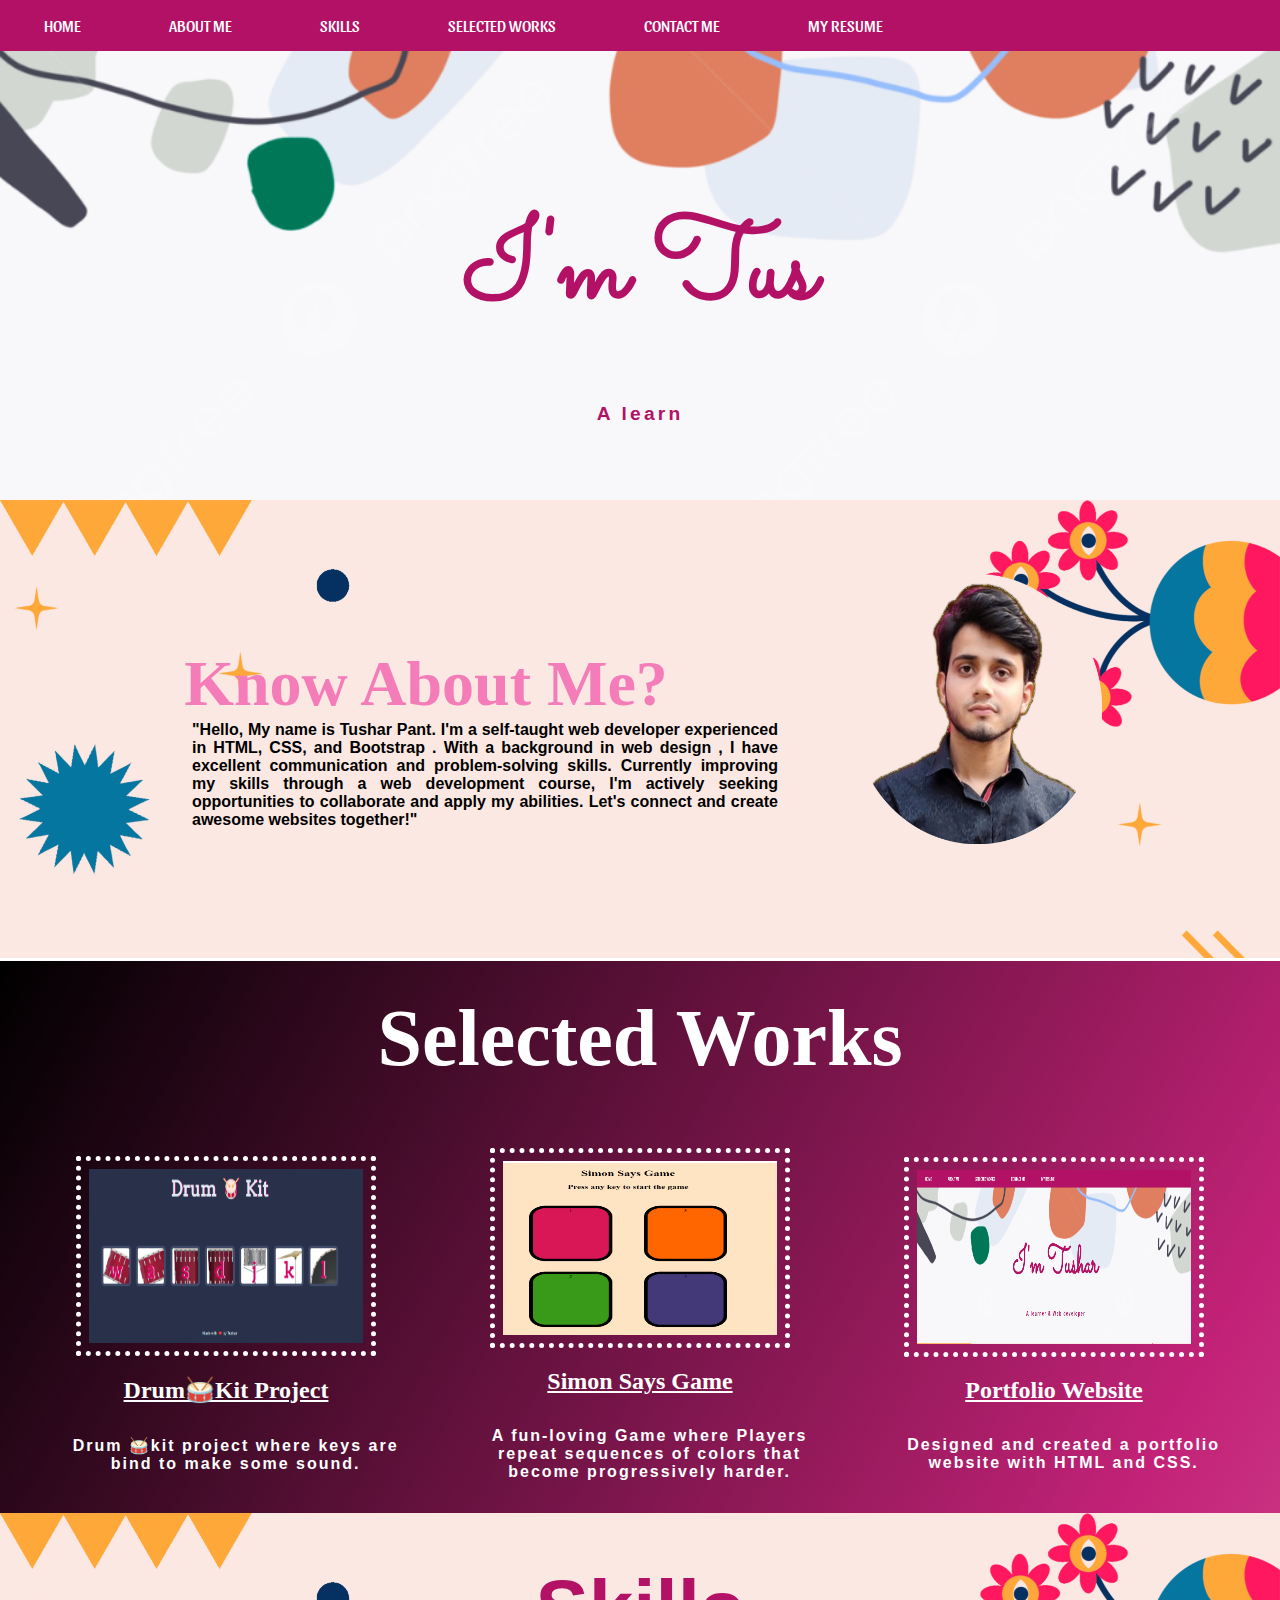
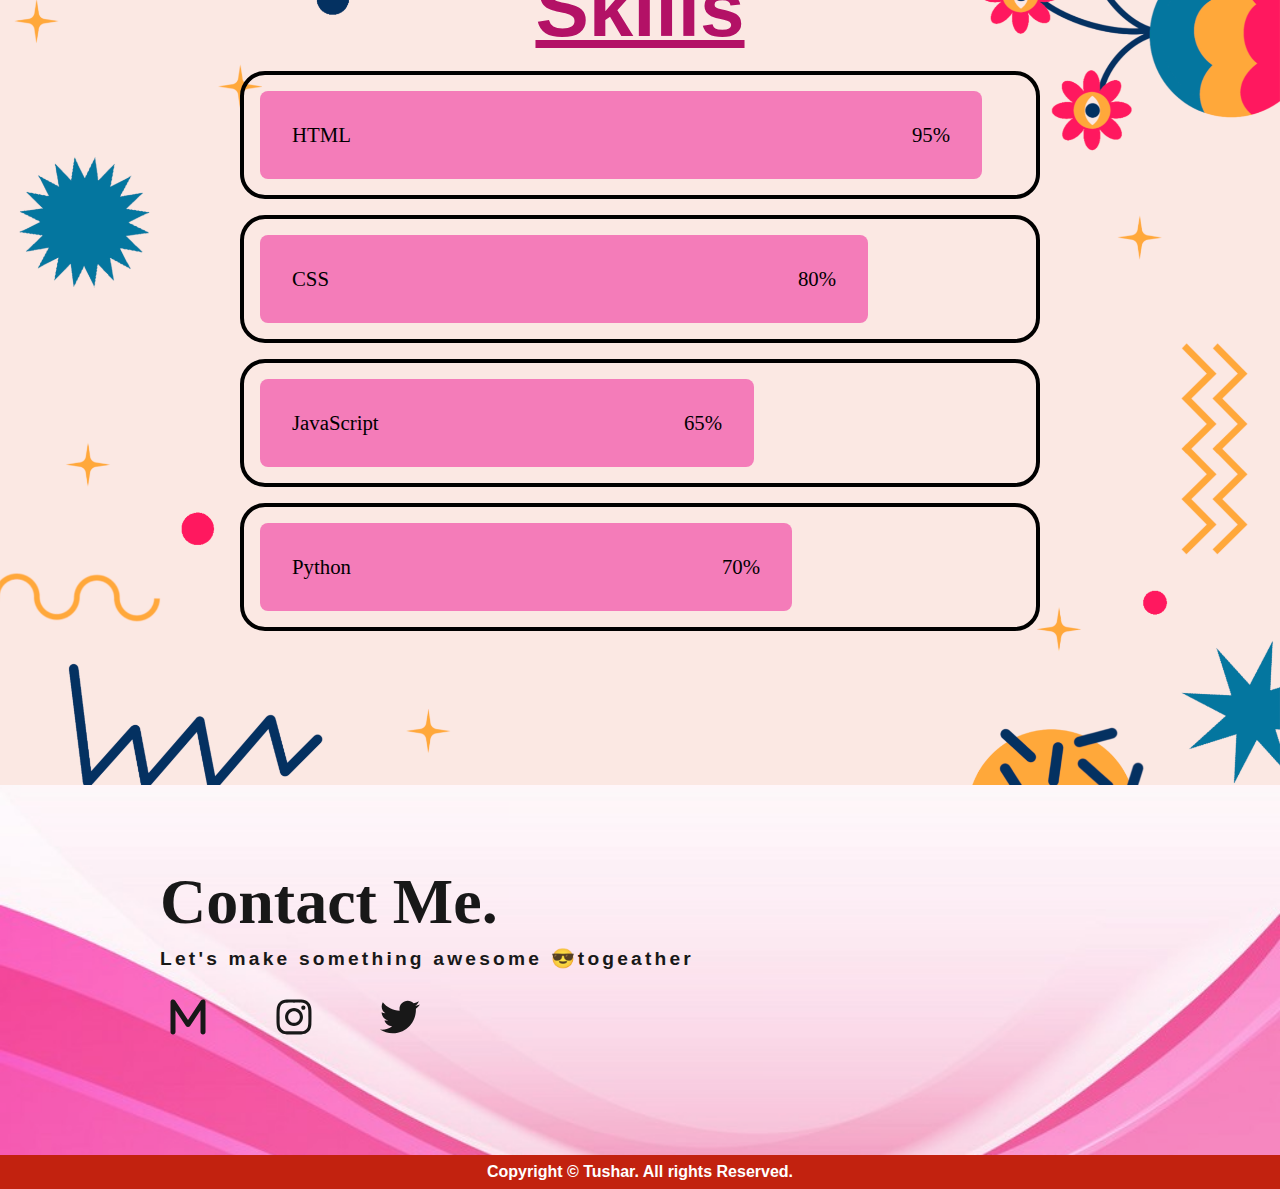
<file: index.html>
<!DOCTYPE html>
<html lang="en">
<head>
    <meta charset="UTF-8">
    <meta name="viewport" content="width=device-width, initial-scale=1.0">
    <title>Tushar Portfolio</title>
    
    <link href="style.css" rel="stylesheet">
    <link rel="preconnect" href="https://fonts.googleapis.com">
<link rel="preconnect" href="https://fonts.gstatic.com" crossorigin>
<link href="https://fonts.googleapis.com/css2?family=Caveat&family=Sansita&display=swap" rel="stylesheet">
<link rel="preconnect" href="https://fonts.googleapis.com">
<link rel="preconnect" href="https://fonts.gstatic.com" crossorigin>
<link href="https://fonts.googleapis.com/css2?family=Caveat&family=Sacramento&family=Sansita&display=swap" rel="stylesheet">
<link rel="preconnect" href="https://fonts.googleapis.com">
<link rel="preconnect" href="https://fonts.gstatic.com" crossorigin>
<link href="https://fonts.googleapis.com/css2?family=Caveat&family=Sacramento&family=Sansita&display=swap" rel="stylesheet">
<link rel="preconnect" href="https://fonts.gstatic.com" crossorigin>
<link href="https://fonts.googleapis.com/css2?family=Rubik+Doodle+Shadow&display=swap" rel="stylesheet">

</head>
<body>
<nav>
    <div class="container">
        <ul class="navbar-list">
       
<li class="list-items" ><a href="#home" >Home</a></li>
<li class="list-items"><a href="#about1">About Me</a></li>
<li class="list-items"><a href="#skill">Skills</a></li>
<li class="list-items"><a href="#work">Selected Works</a></li>
<li class="list-items"><a href="#contact">Contact Me</a></li>
<li class="list-items"  ><a href="./Resume.pdf" target="_blank">My Resume</a></li>

        </ul>
    </div>
</nav>
<main>
    <section id="home">
    <div class="container ">

        <h1 class="text" ></h1>
        <h3 class="hero3 text1"></h3>
    </div>
</section>
<section id="about1">
    <div class=" about">
        
<h2 id="myheading">Know About Me?</h2>

<img src="./image/profile-pic.png">
<p id="mypara">"Hello, My name is Tushar Pant. I'm a self-taught web developer experienced in HTML, CSS, and Bootstrap . With a background in web design , I have excellent communication and problem-solving skills. Currently improving my skills through a web development course, I'm actively seeking opportunities to collaborate and apply my abilities. Let's connect and create awesome websites together!"</p>

    </div>
</section>

<section id="work" class="gradient-background" >
<div class="container work" >
    <h2>Selected Works</h2>
    
        <div class="work-item">
            <div class="work-items">
        <a href="./Drum Kit Starting Files/"><img src="./image/Screenshot.png" alt="tindog project img"></a>
        <h3>Drum🥁Kit Project</h3>
        <p>Drum 🥁kit project where keys are bind to make some sound.</p>
    </div>
    <div class="work-items">
        <a href="./Simon game/index.html"><img src="./image/simon.png" alt="Simon Says game img"></a>
        <h3>Simon Says Game</h3>
        <p>A fun-loving Game where Players repeat sequences of colors that become progressively harder.</p>
        </div>
        <div class="work-items">
        <a href="#"><img src="./image/screenshot3.png" alt="Portfolio img"></a>
        <h3>Portfolio Website</h3>
        <p>Designed and created a portfolio website with HTML and CSS.</p>
    </div>
    </div>
</div>

</section>

<section id="skill" >
    <div class="skills">
        <h1 class="heading">Skills</h3>
            <div class="progress">
<div class="bar"><h3><span>HTML</span><span>95%</span></h3></div>
<div class="bar"><h3><span>CSS</span><span>80%</span></h3></div>
<div class="bar"><h3><span>JavaScript</span><span>65%</span></h3></div>
<div class="bar"><h3><span>Python</span><span>70%</span></h3></div>
    </div>
</div>
</section>
<section id="contact" >

<div class="contacts">
    <div class="contact-items">
        <h2 class="contacth2">Contact Me.</h2>
        <p>Let's make something awesome 😎togeather</p>
        <div class="logo1">
        <a class="logo" href="mailto:tusharchandrapant484@gmail.com" target="_blank"><img src="./logo/gmail.svg"></a> 
        
           <a class="logo" href="https://instagram.com/pant1508?utm_source=qr&igshid=MW4wNjcybmc2MDJkcQ==" target="_blank"><img src="./logo/instagram.svg"></a>
        <a class="logo" href="https://twitter.com/Tushar55615?t=wLUKzDMzB88SHMIklATqzQ&s=08" target="_blank"><img src="./logo/twitter.svg" ></a>
    </div>
    
    </div>
</div>

</section>

    <footer>
        Copyright © Tushar. All rights Reserved.
    
    </footer>

</main>
<script src="./script.js"></script>

</body>
</html>
</file>
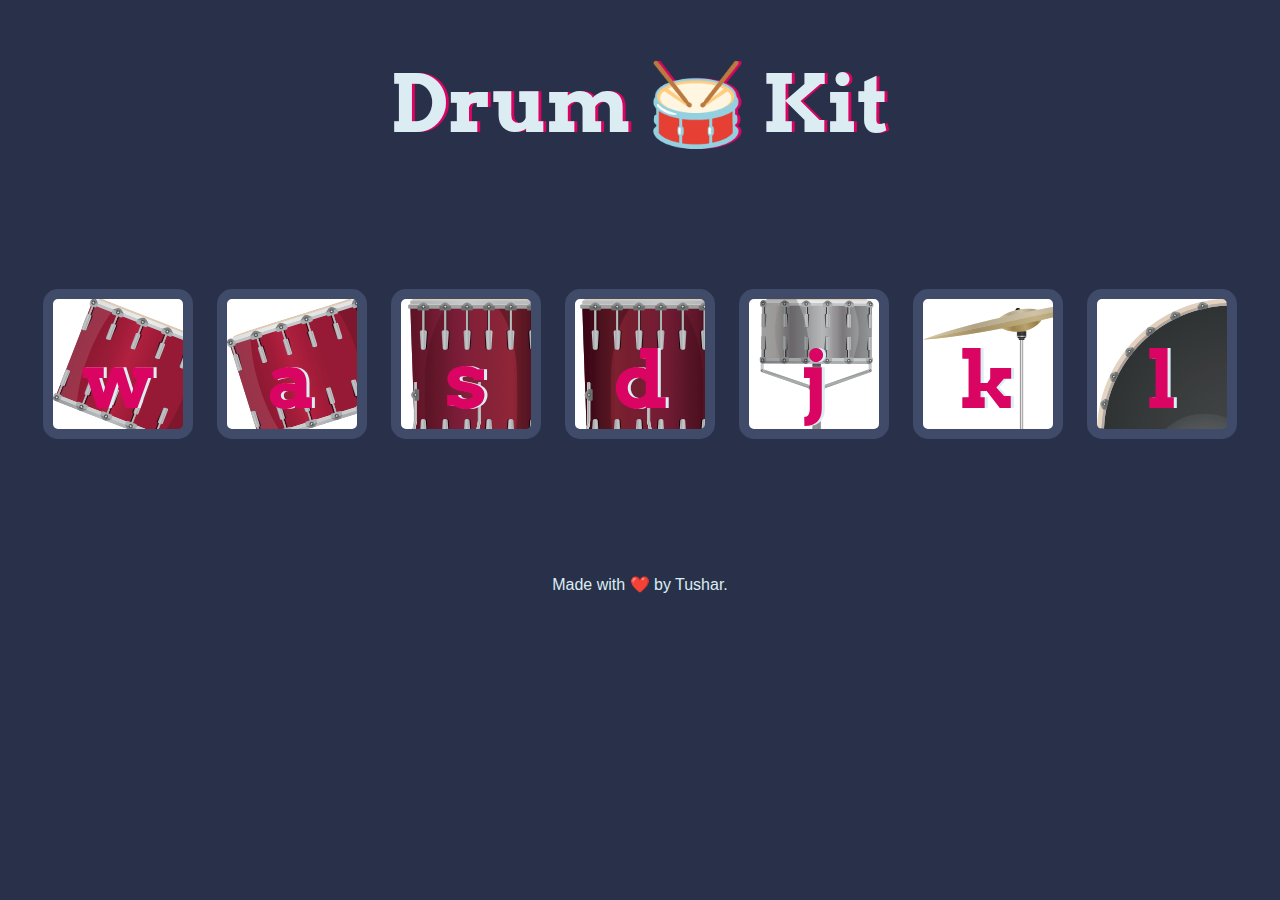
<file: Drum Kit Starting Files/index.html>
<!DOCTYPE html>
<html lang="en" dir="ltr">

<head>
  <meta charset="utf-8">
  <title>Drum Kit</title>
  <link rel="stylesheet" href="styles.css">
  <link href="https://fonts.googleapis.com/css?family=Arvo" rel="stylesheet">
</head>

<body>

  <h1 id="title">Drum 🥁 Kit</h1>
  <div class="set">
    <button class="w drum">w</button>
    <button class="a drum">a</button>
    <button class="s drum">s</button>
    <button class="d drum">d</button>
    <button class="j drum">j</button>
    <button class="k drum">k</button>
    <button class="l drum">l</button>
  </div>

<script src="index.js" charset="utf-8"></script>
</body>
<footer>
  Made with ❤️ by Tushar.
</footer>

</html>
</file>
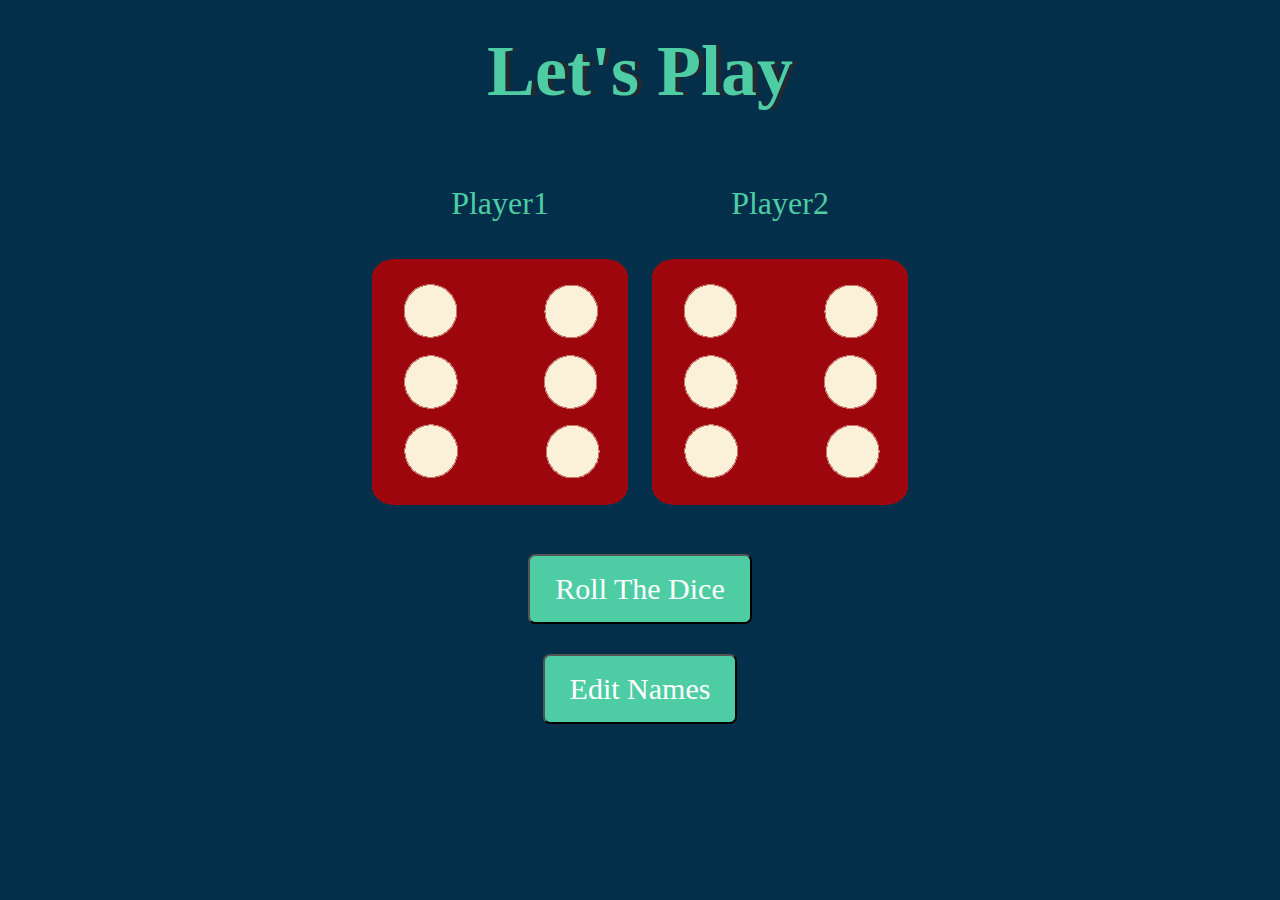
<file: my dice/index.html>
<!DOCTYPE html>
<html lang="en">

<head>
    <meta charset="UTF-8">
    <meta http-equiv="X-UA-Compatible" content="IE=edge">
    <meta name="viewport" content="width=device-width, initial-scale=1.0">
    <title>Dice Game</title>
    <style>
        .container {
            width: 70%;
            margin: auto;
            text-align: center;
        }

        .dice {
            text-align: center;
            display: inline-block;
            margin: 10px;
        }

        body {
            background-color: #042f4b;
            margin: 0;
        }

        h1 {
            margin: 30px;
            font-family: "Lobster", cursive;
            text-shadow: 5px 0 #232931;
            font-size: 4.5rem;
            color: #4ecca3;
            text-align: center;
        }

        p {
            font-size: 2rem;
            color: #4ecca3;
            font-family: "Indie Flower", cursive;
        }

        img {
            width: 100%;
        }

        .bottom {
            padding-top: 30px;
        }

        .btn {
            background: #4ecca3;
            font-family: "Indie Flower", cursive;
            border-radius: 7px;
            color: #ffff;
            font-size: 30px;
            padding: 16px 25px 16px 25px;
            text-decoration: none;
        }

        .butn:hover {
            background: #232931;
            text-decoration: none;
        }

        
.even-roll {
  transition: transform 1.5s ease-out;
}
.odd-roll {
  transition: transform 1.25s ease-out;
}
    </style>
</head>

<body>
    <div class="container">
        <h1>Let's Play</h1>

        <div class="dice">
            <p class="Player1">Player1</p>
            <img src="images/dice6.png" alt="dice 6" class="img1">
        </div>
        <div class="dice">
            <p class="Player2">Player2</p>
            <img src="./images/dice6.png" alt="dice 6" class="img2">
        </div>
    

    <div class="container bottom">
        <button type="button" class="btn" onclick="rollTheDice()">
            Roll The Dice</button>
        
    </div>
    <div class="container bottom">
        <button type="button" class="btn" onclick="editNames()">
            Edit Names</button>
        
    </div>
</div>
    <script>
        //player Name
        let player1 = "Player1";
        let player2 = "Player2";

        function editNames() {
            player1 = prompt("Change Player1 Name")
            player2 = prompt("Change Player2 Name")

            if (player1.length < 1 || player2.length < 1) {
                alert('please enter valid name');
                return;
            }
            document.querySelector("p.Player1")
                .innerHTML = player1;

            document.querySelector("p.Player2")
                .innerHTML = player2;
        }


        function rollTheDice() {
            let diceNum1 = document.querySelector(".img1");
            let diceNum2 = document.querySelector(".img2");

            diceNum1.setAttribute("src", "images/diceroll.gif")
            diceNum2.setAttribute("src", "images/diceroll.gif")

            let result = document.querySelector('h1')
            result.innerHTML = ""
            setTimeout(() => {
                let randomNumber1 = Math.floor(Math.random() * 6) + 1;
                let randomNumber2 = Math.floor(Math.random() * 6) + 1;

                diceNum1.setAttribute('src', 'images/dice' + randomNumber1 + '.png');
                diceNum2.setAttribute('src', 'images/dice' + randomNumber2 + '.png');

                //determine the winner
                if (randomNumber1 === randomNumber2) {
                    result.innerHTML = "Draw!"
                }
                else if (randomNumber1 < randomNumber2) {
                    result.innerHTML = (player2 + " WINS!");
                }
                else {
                    result.innerHTML = (player1 + " WINS!");
                }

            }, 2500);
        }

    </script>
</body>

</html>
</file>
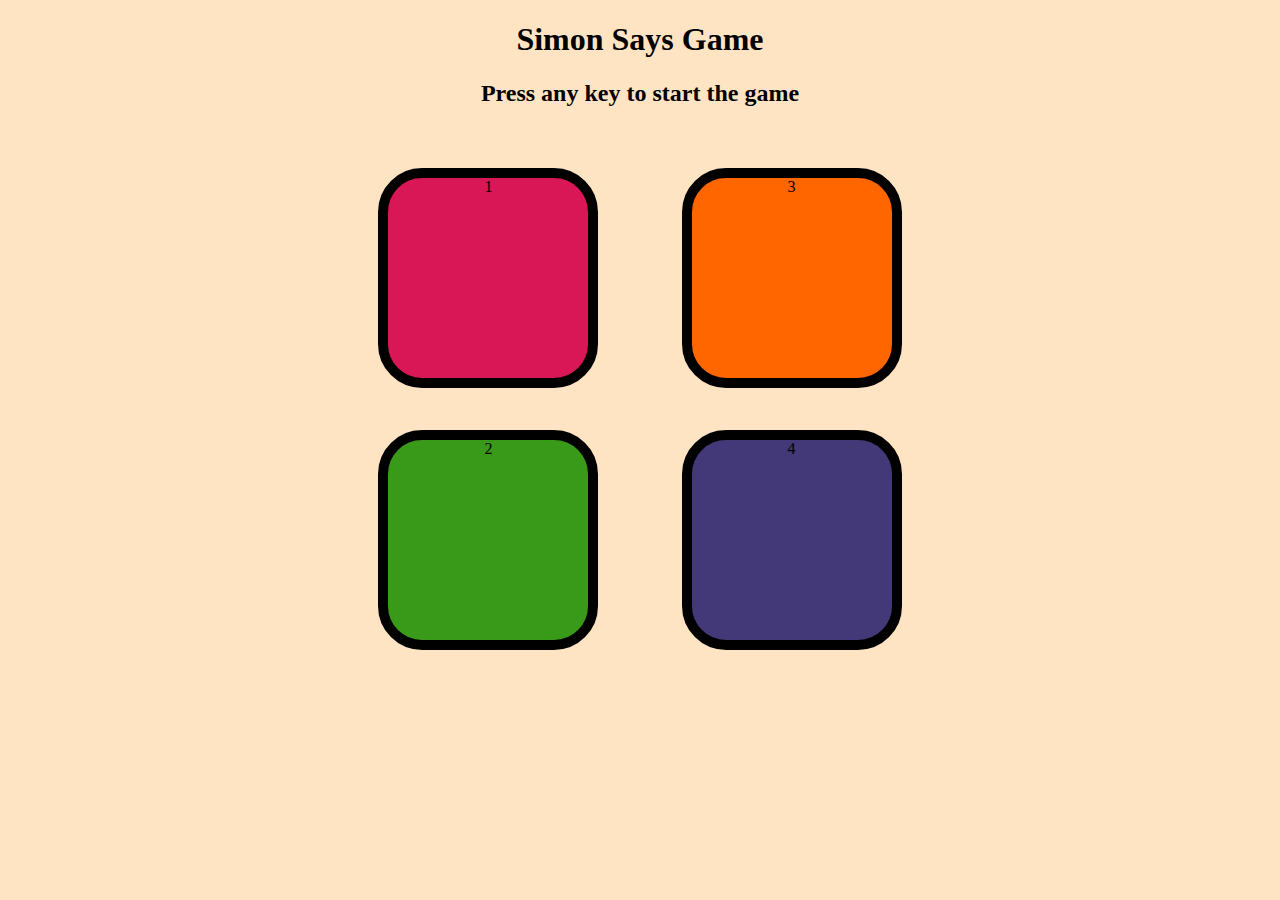
<file: Simon game/index.html>
<!DOCTYPE html>
<html lang="en">
<head>
    <meta charset="UTF-8">
    <meta name="viewport" content="width=device-width, initial-scale=1.0">
    <title>Simon Say Game</title>
    <link rel="stylesheet" href="./style.css">
</head>
<body>
    <h1>Simon Says Game</h1>
    <h2>Press any key to start the game</h2>
    <div class="box-container">
        <div class="line-one">

            <div class="btn red"type="button" id="red">1</div>
            <div class="btn green"type="button" id="green">2</div>
        </div>
        <div class="line-two">

            <div class="btn orange"type="button" id="orange">3</div>
            <div class="btn purple"type="button" id="purple">4</div>
        </div>
    </div>

<script src="./app.js"></script>
</body>
</html>
</file>
<file: style.css>
*{
    margin: 0;
    padding: 0;
    box-sizing: border-box;

}
.gradient-background {
    background: linear-gradient(300deg, #FFA6C9,#C22277, #000000);
 background-size: 180% 180%;
 animation: gradient-animation 8s ease infinite;
}

@keyframes gradient-animation {
 0% {
   background-position: 0% 50%;
 }
 50% {
   background-position: 100% 50%;
 }
 100% {
   background-position: 0% 50%;
 }
}

#home>div{
    background: url("./image/cartoon2.png");
    background-size: cover;
    background-repeat: no-repeat;
    display: flex;
    flex-direction: column;
    align-items: center;
    justify-content: center;
    height: 500px;
    overflow: hidden;
}
/* About section */
#about1>div{
    display: grid;
    grid-template-columns: 1.5fr 1fr;
    grid-template-rows: 1fr 1fr;
background-image: url("./image/cartoon.png");
background-repeat: no-repeat;
background-size: cover;
object-fit: cover;
    margin: 0;
    padding-top: 4rem;
    padding-bottom: 5rem;
    
}
.about>p {
    padding-left: 12rem;
    width: 778px;
    text-align: justify;
    font-family: 'Montserrat', sans-serif;
    font-size: 1rem;
    font-weight: 550;
    
}

.about >h2{
display: flex;
justify-content: center;
    font-size: 4rem;
    color: #F47CB9;
    margin-top: 83px;
    width: 852px;
}
.about>img{
    float: left;
    grid-row-start: span 2;
    width: 250px;
    border-radius: 20px;
}


/* Work section */
.work {
    margin-top: 3px;
}

.work>h2{
    display: flex;
justify-content: center;
padding: 2rem 2rem;
font-size: 5rem;
color: white;
}
.work-item{
    display: flex;
    justify-content: center;
    align-items: center;
    text-align: center;
}
.work-item .work-items{
    margin: 2rem 2rem;
}
.work-items >h3 {
  
    text-align: center;
    color: white;
    margin-bottom: 1rem;
    font-size: 1.5rem;
    font-weight: bold;
    padding: 1rem;
    text-decoration: underline;
}
.work-items >p {
    text-align: center;
    font-family: 'Montserrat', sans-serif;
    color: white;
    font-weight: bold;
    font-size: 1rem;
    width: 350px;
    letter-spacing: 2px;
    padding-left: 1.2rem
}
.work img{
    height: 200px;
    width: 300px;
    border: 5px dotted white;
    padding: 0.5rem;
}

/* Navbar section */
.navbar-list{
    list-style-type: none;
    margin: 0;
    padding: 0;
    overflow: hidden;
    
    position: fixed;
    top: 0;
    display: flex;
    width: 100%;

    background-color:	#B31166;

}
.navbar-list li a:hover{
    background-color:#ff1493	;
    color:white;
    font-size: 1.1rem;

    border-radius: 50px;
}
li a{
    color: white;
    text-decoration: none;
    margin: 0px 12px;
    font-size: 1rem;

    font-family: 'Sansita', sans-serif;
    display: block;
    padding: 1rem 2rem;

        text-transform: uppercase;
}
h1{
    font-size: 7rem;
    text-align: center;
    font-family: 'Caveat', cursive;
    font-family: 'Sacramento', cursive;
    margin-top: 197px;
    color: #B31166;
    
}
.hero3{
    display: flex;
    flex-direction: column;
    align-items: center;
    font-family: 'Montserrat', sans-serif;
    font-weight: bold;
    color: #B31166;
    padding: 3rem 3rem 5rem 3rem;
    letter-spacing: 0.2rem;
    font-size: 1.2rem;
    
}
img{
    padding-top: 10px;
    width: 200px;
    height: 280px;

}

body{ 
    padding: 0;
    margin:0;
 }
 /* Contact section */
.contacth2{
    padding: 5rem 0 0 10rem;
    color: black;
    font-size: 4rem;
    
}
.contact-items>p{
    padding: 0.5rem 3rem 4rem 10rem;
    color: black;
    font-size: 1.2rem;
    font-family: 'Montserrat', sans-serif;
    font-weight: bold;
    letter-spacing: 0.2rem;

}
#contact>div{
    background: url(./image/abstract-pink-background-with-simply-curve-vector-14058261.jpg) ;
    background-size: cover;
    background-repeat: no-repeat;
    width: 100%;
    
    opacity: 0.9;
    height: 370px;
}
.contact-buttom {
    /* background-color: #C22277; */
    min-width: 900px;
}
.contact-buttom h3{
    padding: 5rem 0px 0px 5rem;
    color: black;
    font-size: 2rem;
    font-family: 'Montserrat', sans-serif;
}
#p{
    padding: 0.5rem 3rem 3rem 5rem;
    color: black;
    font-size: 1rem;
    font-family: 'Montserrat', sans-serif;
    font-weight: bold;
    text-decoration: none;
  
}
/* footer */
footer {
    padding: 0.5rem 0 0.5rem 0;
    display: flex;
    justify-content: center;
    background-color: #C2220F;
    color: white;
    font-size: 1rem;
    font-family: 'Montserrat', sans-serif;
    font-weight: bold;
    margin-bottom: 0px;
    margin-top: 0px;
    min-width: 900px;
}
.list-items{
  min-width: 100px;
}
.logo1{
    margin-left: 137px; 
}
.logo img{
 min-width: 100px;
    height: 50px;
    width: 50px;
    margin: 1px 1px;
    margin-bottom: 53px;
    margin-top: -47px;
    
}

.logo1 a:hover{
    cursor: pointer;
}

/* Skill section starts */
.heading{
    font-family: 'Rubik', sans-serif;
    text-decoration: underline;
margin-top: 0;
color: #B31166;
padding-top: 50px;
    font-size: 5rem;
   }
 
   .skills{
 
 text-align: center;
    
    margin:3rem 0;
    background-image: url("./image/cartoon.png")  ;
    background-repeat: no-repeat;
    background-size: cover;
    min-width: 904px;
    min-height: 872px;
  margin-top: 0;
  margin-bottom: 0;
   }
   .skills .progress{
    margin-top: 1rem;
   }
   .skills .progress .bar{
    margin: 1rem auto;
    max-width: 50rem;
    border:4px solid black;
    padding: 1rem;
    border-color: black;
    border-radius: 25px;
   }
 
   .skills .progress .bar h3{
    font-size: 1.3rem;
    padding: 2rem;
    display: flex ;
   
    align-items: center;
    justify-content: space-between;
    background-color: #F47CB9;
    border-radius: 8px;
}
    
   
   .skills .progress .bar span{
    font-weight: normal;
   }
   .skills .progress .bar:nth-child(1) h3{
    width: 95%;
   }
   
   .skills .progress .bar:nth-child(2) h3{
    width: 80%;
   }
   
   .skills .progress .bar:nth-child(3) h3{
    width: 65%;
   }
   
   .skills .progress .bar:nth-child(4) h3{
    width: 70%;
   }
    .name{
    font-family: 'Sacramento', cursive;

   }
/* Mobile responsive section  */
@media (max-width:1195px){
  .container{
    min-width: 900px;
    
    overflow: hidden;
   
  }
  
  .navbar-list{
    display: flex;
   
  
  }
  #about1 .about{
    display: flex;
    flex-direction: column;
    justify-content: center;
    text-align: center;
    align-items: center;
    margin: 0;
    padding-top: 4rem;
    padding-bottom: 5rem;
 
    min-width: 900px;

}

.about>p {
    padding-left: 0;
    margin-top: 1rem;
    width: 350px;
    font-weight: 550;
}
.about >h2 {
    display: flex;
    justify-content: center;
    font-size: 2rem;
    color: #F47CB9;
}
.work-item{
    display: flex;
    flex-direction: column;
    justify-content: center;
    align-items: center;
    text-align: center;
   
    
}
.work>h2 {
    display: flex;
    justify-content: center;
    padding: 1rem 1rem;
    font-size: 3rem;
    color: white;
}
#work{
    min-width: 900px;
}
#contact
 {
    min-width: 500px;
 }
 #contact>div {
    background: url(./image/abstract-pink-background-with-simply-curve-vector-14058261.jpg);
    background-size: cover;
    background-repeat: no-repeat;
    min-width: 900px;
}
.contact-buttom {
    /* background-color: #C22277; */
    min-width: 90  0px;
}
}
</file>
<file: Drum Kit Starting Files/styles.css>
body {
  text-align: center;
  background-color: #283149;
}

h1 {
  font-size: 5rem;
  color: #DBEDF3;
  font-family: "Arvo", cursive;
  text-shadow: 3px 0 #DA0463;

}

footer {
  color: #DBEDF3;
  font-family: sans-serif;
}

.w {
  background: url("./images/tom1.png")
}

.a {
  background: url("./images/tom2.png")
}

.s {
  background: url("./images/tom3.png")
}

.d {
  background: url("./images/tom4.png ")
}

.j {
background: url("./images/snare.png");
}

.k {
  background: url("./images/crash.png");
}

.l {
  background: url("./images/kick.png");
}

.set {
  margin: 10% auto;
}

.game-over {
  background-color: red;
  opacity: 0.8;
}

.pressed {
  box-shadow: 0 3px 4px 0 #DBEDF3;
  opacity: 0.5;
}

.red {
  color: red;
}

.drum {
  outline: none;
  border: 10px solid #404B69;
  font-size: 5rem;
  font-family: 'Arvo', cursive;
  line-height: 2;
  font-weight: 900;
  color: #DA0463;
  text-shadow: 3px 0 #DBEDF3;
  border-radius: 15px;
  display: inline-block;
  width: 150px;
  height: 150px;
  text-align: center;
  margin: 10px;
  background-color: white;
}
</file>
<file: Simon game/style.css>
body{
    text-align: center;
    background-color: bisque;
}
.btn{
    width: 200px;
    height: 200px;
    border: 10px solid black;
    border-radius: 20%;
    margin: 2.6rem;
}
.box-container{
    display: flex;
    justify-content: center;
 
}
.red{
    background-color: #D91656;
}
.green{
    background-color: #399918;
}
.orange{
    background-color: #FF6600;
}
.purple{
    background-color: #433878;
}
.flash{
    background-color: white;
}

.userflash{
    background-color: blueviolet;
}
</file>
